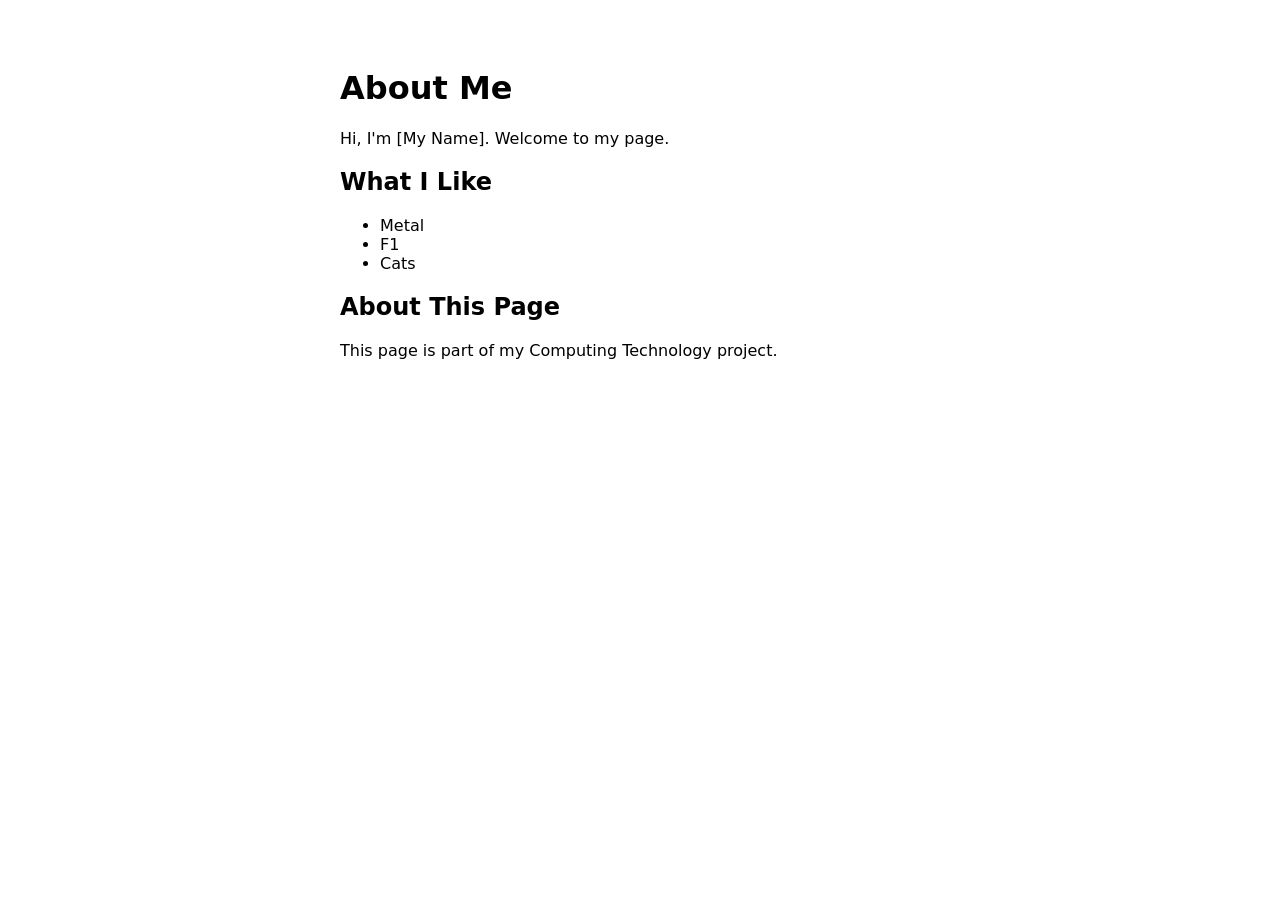
<file: lesson-2/starter/index.html>
<!DOCTYPE html>
<html lang="en">
<head>
  <meta charset="UTF-8">
  <title>About Me</title>
  <!--
    To follow the demo walkthrough, uncomment the line below
    once you've created your styles.css file in this folder.
  -->
  <link rel="stylesheet" href="starter.css">
</head>
<body>
  <h1>About Me</h1>
  <p>Hi, I'm [My Name]. Welcome to my page.</p>

  <h2>What I Like</h2>
  <ul>
    <li>Metal</li>
    <li>F1</li>
    <li>Cats</li>
  </ul>

  <h2>About This Page</h2>
  <p class="note">This page is part of my Computing Technology project.</p>
</body>
</html>
</file>
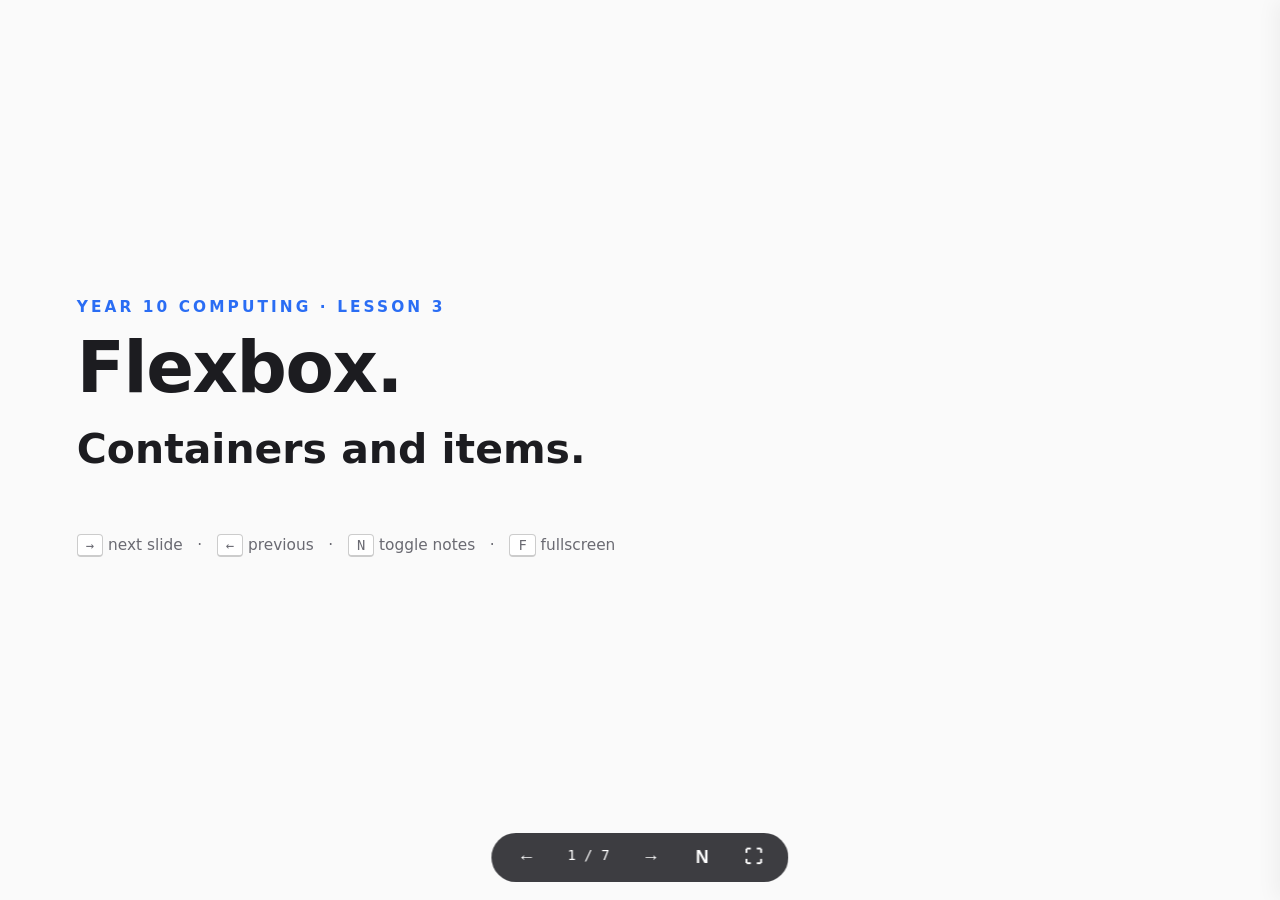
<file: lesson-3/slides/index.html>
<!DOCTYPE html>
<html lang="en">
<head>
<meta charset="UTF-8">
<title>Flexbox Structure — Lesson 3 Slides</title>
<style>
  * { box-sizing: border-box; margin: 0; padding: 0; }

  :root {
    --bg: #fafafa;
    --ink: #1c1c20;
    --muted: #6a6a72;
    --accent: #2a6df4;
    --container-color: #f4a72a;
    --item-color: #2aa84a;
    --code-bg: #1c1c20;
    --code-ink: #e8e8e8;
  }

  html, body {
    height: 100%;
    background: var(--bg);
    color: var(--ink);
    font-family: system-ui, -apple-system, "Segoe UI", sans-serif;
    overflow: hidden;
  }

  /* The stage holds all slides; only one is visible at a time. */
  .stage {
    position: relative;
    width: 100vw;
    height: 100vh;
    transition: width 0.25s ease;
  }
  body.notes-open .stage { width: 65vw; }

  .slide {
    position: absolute;
    inset: 0;
    padding: 5vh 6vw 10vh 6vw;
    display: none;
    flex-direction: column;
    overflow: auto;
  }
  .slide.active { display: flex; }

  /* Type scale — tuned for back-of-room legibility on a projector */
  h1 { font-size: 5.5vw; font-weight: 800; letter-spacing: -0.02em; line-height: 1.05; margin-bottom: 0.3em; }
  h2 { font-size: 3.2vw; font-weight: 700; margin-bottom: 0.4em; line-height: 1.1; }
  h3 { font-size: 1.8vw; font-weight: 700; margin-bottom: 0.5em; }
  p, li { font-size: 1.6vw; line-height: 1.45; }
  .lede { font-size: 2vw; color: var(--muted); margin-bottom: 1.5em; }

  body.notes-open h1 { font-size: 4.5vw; }
  body.notes-open h2 { font-size: 2.6vw; }
  body.notes-open p, body.notes-open li { font-size: 1.3vw; }

  /* ============================================================
     TITLE SLIDE
     ============================================================ */
  .title-slide { justify-content: center; align-items: flex-start; }
  .title-slide .eyebrow {
    font-size: 1.2vw;
    text-transform: uppercase;
    letter-spacing: 0.2em;
    color: var(--accent);
    font-weight: 700;
    margin-bottom: 1em;
  }
  .title-slide .hint {
    margin-top: 3em;
    color: var(--muted);
    font-size: 1.2vw;
  }
  kbd {
    background: white;
    border: 1px solid #ccc;
    border-bottom-width: 2px;
    border-radius: 4px;
    padding: 2px 8px;
    font-family: ui-monospace, Menlo, Consolas, monospace;
    font-size: 0.9em;
  }

  /* ============================================================
     CONTAINER/ITEMS VISUAL (slide 3)
     ============================================================ */
  .visual {
    display: flex;
    flex-direction: column;
    align-items: center;
    margin: 1em 0 2em 0;
    gap: 1.5em;
  }

  .demo-wrap {
    display: inline-flex;
    flex-direction: column;
    align-items: stretch;
    gap: 8px;
  }
  .demo-label {
    font-family: ui-monospace, Menlo, Consolas, monospace;
    font-weight: 700;
    font-size: 1.1vw;
    white-space: nowrap;
  }
  .demo-label.c { color: var(--container-color); }
  .demo-label.i { color: var(--item-color); }
  .demo-container {
    display: flex;
    gap: 20px;
    padding: 30px;
    border: 3px solid var(--container-color);
    border-radius: 10px;
    background: rgba(244, 167, 42, 0.06);
    min-height: 140px;
    align-items: center;
    justify-content: center;
  }
  .demo-item {
    background: var(--item-color);
    color: white;
    padding: 18px 28px;
    border-radius: 6px;
    font-weight: 700;
    font-size: 1.3vw;
  }

  /* ============================================================
     TREE DIAGRAM
     ============================================================ */
  .tree {
    font-family: ui-monospace, Menlo, Consolas, monospace;
    font-size: 1.5vw;
    line-height: 1.7;
    background: white;
    border: 1px solid #ddd;
    border-radius: 8px;
    padding: 1.5em 2em;
    white-space: pre;
    display: inline-block;
  }
  body.notes-open .tree { font-size: 1.1vw; }

  .tree .container-tag { color: var(--container-color); font-weight: 700; }
  .tree .item-tag { color: var(--item-color); }
  .tree .both-tag { color: #d8385e; font-weight: 700; }
  .tree .note { color: var(--muted); font-style: italic; }
  .tree .match {
    background: rgba(244, 167, 42, 0.25);
    padding: 0 6px;
    border-radius: 3px;
    border-left: 3px solid var(--container-color);
    display: inline-block;
    margin-left: -3px;
  }
  .tree .match.alt {
    background: rgba(216, 56, 94, 0.18);
    border-left-color: #d8385e;
  }

  .tree-row {
    display: flex;
    gap: 2em;
    justify-content: center;
    flex-wrap: wrap;
    margin-top: 1em;
  }
  .tree-row .tree { font-size: 1.1vw; }
  body.notes-open .tree-row .tree { font-size: 0.85vw; }

  .tree-label {
    text-align: center;
    font-size: 1.2vw;
    font-weight: 700;
    margin-bottom: 0.5em;
    color: var(--muted);
    text-transform: uppercase;
    letter-spacing: 0.05em;
  }

  /* ============================================================
     CODE BLOCKS
     ============================================================ */
  .code {
    background: var(--code-bg);
    color: var(--code-ink);
    padding: 1.2em 1.5em;
    border-radius: 8px;
    font-family: ui-monospace, Menlo, Consolas, monospace;
    font-size: 1.3vw;
    line-height: 1.6;
    white-space: pre;
    overflow-x: auto;
  }
  body.notes-open .code { font-size: 1vw; }
  .code .sel  { color: #f4a72a; }
  .code .prop { color: #6db4e8; }
  .code .val  { color: #ffd96b; }
  .code .tag  { color: #f08080; }
  .code .attr { color: #6db4e8; }
  .code .attr-val { color: #c8c8c8; }
  .code .class-link { color: #f4a72a; font-weight: 700; }  /* matches selector colour */
  .code .punct { color: #888; }
  .code .comment { color: #6a8a6a; font-style: italic; }
  .code .highlight { background: rgba(244, 167, 42, 0.2); display: inline-block; padding: 0 4px; border-radius: 3px; }

  /* HTML + CSS side-by-side */
  .code-pair {
    display: flex;
    gap: 1.5em;
    margin-top: 1em;
  }
  .code-panel { flex: 1; display: flex; flex-direction: column; gap: 0.4em; min-width: 0; }
  .code-panel .panel-label {
    font-family: ui-monospace, Menlo, Consolas, monospace;
    font-size: 1vw;
    font-weight: 700;
    color: var(--muted);
    text-transform: uppercase;
    letter-spacing: 0.1em;
  }
  .code-panel .code { font-size: 1.1vw; }
  body.notes-open .code-panel .code { font-size: 0.85vw; }
  .code-link-caption {
    margin-top: 1.2em;
    text-align: center;
    font-size: 1.2vw;
    color: var(--muted);
  }
  .code-link-caption .class-link {
    color: var(--container-color);
    font-weight: 700;
    font-family: ui-monospace, Menlo, Consolas, monospace;
  }
  body.notes-open .code-link-caption { font-size: 1vw; }

  /* ============================================================
     COMPARE LAYOUT (wrong vs right)
     ============================================================ */
  .compare {
    display: flex;
    gap: 2em;
    flex: 1;
    align-items: stretch;
  }
  .compare-col {
    flex: 1;
    display: flex;
    flex-direction: column;
    gap: 0.8em;
  }
  .compare-label {
    font-size: 1.5vw;
    font-weight: 800;
    text-transform: uppercase;
    letter-spacing: 0.05em;
    padding: 0.4em 0.8em;
    border-radius: 6px;
    align-self: flex-start;
  }
  .compare-label.wrong { background: #ffe5e5; color: #c00; }
  .compare-label.right { background: #e5f4e5; color: #060; }
  .compare-col .code { font-size: 1.1vw; }
  body.notes-open .compare-col .code { font-size: 0.85vw; }
  .compare-note {
    font-size: 1.2vw;
    color: var(--muted);
    font-style: italic;
  }
  body.notes-open .compare-note { font-size: 0.95vw; }

  /* ============================================================
     SYLLABUS SLIDE
     ============================================================ */
  .syllabus ul {
    list-style: none;
    margin-top: 1em;
  }
  .syllabus li {
    padding: 0.8em 0 0.8em 2.5em;
    position: relative;
    border-bottom: 1px solid #e8e8e8;
  }
  .syllabus li::before {
    content: "▸";
    position: absolute;
    left: 0.5em;
    top: 0.8em;
    color: var(--accent);
  }
  .syllabus .outcomes {
    margin-top: 1.5em;
    padding: 1em 1.4em;
    background: #f0f4ff;
    border-left: 4px solid var(--accent);
    border-radius: 4px;
  }
  .syllabus .outcomes .code-tag {
    display: inline-block;
    background: var(--accent);
    color: white;
    padding: 2px 10px;
    border-radius: 4px;
    font-family: ui-monospace, Menlo, Consolas, monospace;
    font-size: 1.1vw;
    margin-right: 0.5em;
    font-weight: 700;
  }
  body.notes-open .syllabus .outcomes .code-tag { font-size: 0.95vw; }

  /* ============================================================
     LEGEND (used on tree slides)
     ============================================================ */
  .legend {
    display: flex;
    gap: 1.8em;
    margin-bottom: 1em;
    font-family: ui-monospace, Menlo, Consolas, monospace;
    font-size: 1.1vw;
    flex-wrap: wrap;
  }
  body.notes-open .legend { font-size: 0.95vw; }
  .legend-item { display: flex; align-items: center; gap: 0.5em; }
  .legend-swatch {
    width: 1em; height: 1em; border-radius: 3px;
  }

  /* ============================================================
     NAV CONTROLS
     ============================================================ */
  .controls {
    position: fixed;
    bottom: 18px;
    left: 50%;
    transform: translateX(-50%);
    display: flex;
    gap: 8px;
    background: rgba(28, 28, 32, 0.85);
    padding: 8px 12px;
    border-radius: 30px;
    backdrop-filter: blur(8px);
    z-index: 100;
  }
  body.notes-open .controls { left: 32.5vw; }
  .controls button {
    background: transparent;
    border: none;
    color: white;
    font-size: 18px;
    padding: 6px 14px;
    border-radius: 20px;
    cursor: pointer;
    font-weight: 600;
  }
  .controls button:hover { background: rgba(255, 255, 255, 0.15); }
  .counter {
    color: white;
    padding: 6px 10px;
    font-family: ui-monospace, Menlo, Consolas, monospace;
    font-size: 14px;
  }

  /* ============================================================
     NOTES PANEL
     ============================================================ */
  .notes-panel {
    position: fixed;
    top: 0;
    right: 0;
    width: 35vw;
    height: 100vh;
    background: white;
    border-left: 1px solid #ddd;
    padding: 4vh 2vw;
    overflow-y: auto;
    transform: translateX(100%);
    transition: transform 0.25s ease;
    z-index: 50;
    box-shadow: -4px 0 20px rgba(0,0,0,0.05);
  }
  body.notes-open .notes-panel { transform: translateX(0); }
  .notes-panel h4 {
    font-size: 0.9rem;
    text-transform: uppercase;
    letter-spacing: 0.1em;
    color: var(--accent);
    margin-bottom: 0.6em;
  }
  .notes-panel h3 {
    font-size: 1.3rem;
    margin-bottom: 0.8em;
    color: var(--ink);
  }
  .notes-panel .note-body {
    font-size: 1rem;
    line-height: 1.55;
    color: #2a2a2a;
  }
  .notes-panel .note-body p { font-size: 1rem; margin-bottom: 0.8em; }
  .notes-panel .note-body ul { margin: 0.5em 0 0.8em 1.2em; }
  .notes-panel .note-body li { font-size: 1rem; margin-bottom: 0.3em; }
  .notes-panel .note-body strong { color: var(--ink); }

  .notes-content { display: none; }

  /* Hide notes within slides themselves */
  .slide aside.notes { display: none; }
</style>
</head>
<body>

<div class="stage">

  <!-- ========== SLIDE 1: TITLE ========== -->
  <section class="slide title-slide active" data-slide="1">
    <div class="eyebrow">Year 10 Computing · Lesson 3</div>
    <h1>Flexbox.</h1>
    <h2>Containers and items.</h2>
    <p class="hint">
      <kbd>→</kbd> next slide &nbsp; · &nbsp;
      <kbd>←</kbd> previous &nbsp; · &nbsp;
      <kbd>N</kbd> toggle notes &nbsp; · &nbsp;
      <kbd>F</kbd> fullscreen
    </p>
    <aside class="notes">
      <strong>Set-up.</strong> Don't open this slide until everyone's seated. Last lesson didn't go to plan — most students got stuck on the same structural issue. This deck is the recap that fixes it.
      <ul>
        <li>Hold this slide for about 30 seconds while you frame the lesson.</li>
        <li>Suggested framing: "Last lesson the biggest thing that tripped you up wasn't a property — it was knowing WHICH element to put `display: flex` on. That's the whole game with flexbox. Today we're going to nail that pattern."</li>
        <li>Don't apologise for the previous lesson — frame it as "now we go back and lock this in."</li>
      </ul>
    </aside>
  </section>

  <!-- ========== SLIDE 2: SYLLABUS DOT POINTS ========== -->
  <section class="slide syllabus" data-slide="2">
    <h2>Syllabus dot points covered</h2>
    <p class="lede">Software development — Developing apps and web software</p>
    <ul>
      <li>Develop the user interface (UI) and user experience (UX) of an app, including using event-driven programming to respond to user input</li>
      <li>Produce and implement an app using the preferred design in a general-purpose or object-oriented programming language</li>
      <li>Plan and manage a project using an iterative approach</li>
    </ul>
    <div class="outcomes">
      <p>
        <span class="code-tag">CT5-OPL-01</span>
        <span class="code-tag">CT5-DES-01</span>
        <span class="code-tag">CT5-DPM-01</span>
      </p>
    </div>
    <aside class="notes">
      <strong>Skip lightly.</strong> This slide is for the record (and any observer). 30 seconds at most.
      <ul>
        <li>OPL-01: designs, produces and evaluates algorithms and implements them in a general-purpose programming language</li>
        <li>DES-01: designs and creates user interfaces and the user experience</li>
        <li>DPM-01: applies iterative processes to define problems and plan, design, develop and evaluate computing solutions</li>
      </ul>
    </aside>
  </section>

  <!-- ========== SLIDE 3: THE RULE ========== -->
  <section class="slide" data-slide="3">
    <h2>The rule.</h2>
    <p class="lede">A flex layout has two parts: <strong>one container</strong> and the <strong>items inside it</strong>.</p>

    <div class="visual">
      <div class="demo-wrap">
        <span class="demo-label c">container  ← display: flex goes HERE</span>
        <div class="demo-container">
          <div class="demo-item">1</div>
          <div class="demo-item">2</div>
          <div class="demo-item">3</div>
        </div>
        <span class="demo-label i">↑ items</span>
      </div>
    </div>

    <div class="code-pair">
      <div class="code-panel">
        <div class="panel-label">HTML</div>
<div class="code">
<span class="punct">&lt;</span><span class="tag">div</span> <span class="attr">class</span><span class="punct">=</span><span class="attr-val">"</span><span class="class-link">container</span><span class="attr-val">"</span><span class="punct">&gt;</span>
  <span class="punct">&lt;</span><span class="tag">div</span> <span class="attr">class</span><span class="punct">=</span><span class="attr-val">"item"</span><span class="punct">&gt;</span>1<span class="punct">&lt;/</span><span class="tag">div</span><span class="punct">&gt;</span>
  <span class="punct">&lt;</span><span class="tag">div</span> <span class="attr">class</span><span class="punct">=</span><span class="attr-val">"item"</span><span class="punct">&gt;</span>2<span class="punct">&lt;/</span><span class="tag">div</span><span class="punct">&gt;</span>
  <span class="punct">&lt;</span><span class="tag">div</span> <span class="attr">class</span><span class="punct">=</span><span class="attr-val">"item"</span><span class="punct">&gt;</span>3<span class="punct">&lt;/</span><span class="tag">div</span><span class="punct">&gt;</span>
<span class="punct">&lt;/</span><span class="tag">div</span><span class="punct">&gt;</span></div>
      </div>

      <div class="code-panel">
        <div class="panel-label">CSS</div>
<div class="code">
<span class="sel">.container</span> <span class="punct">{</span>
  <span class="highlight"><span class="prop">display</span><span class="punct">:</span> <span class="val">flex</span><span class="punct">;</span></span>
  <span class="highlight"><span class="prop">justify-content</span><span class="punct">:</span> <span class="val">space-between</span><span class="punct">;</span></span>
  <span class="highlight"><span class="prop">align-items</span><span class="punct">:</span> <span class="val">center</span><span class="punct">;</span></span>
  <span class="highlight"><span class="prop">gap</span><span class="punct">:</span> <span class="val">16px</span><span class="punct">;</span></span>
<span class="punct">}</span></div>
      </div>
    </div>

    <p class="code-link-caption">
      The <span class="class-link">class="container"</span> in the HTML is what the <span class="class-link">.container</span> rule in the CSS targets. <strong>The class name is the bridge.</strong>
    </p>

    <aside class="notes">
      <strong>This is the whole lesson in one slide.</strong>
      <ul>
        <li>Walk to the screen. Point at the orange box. Say: "This is the container. It's the parent element in the HTML — look at the <code>&lt;div class='container'&gt;</code> on the left."</li>
        <li>Point at the green boxes. "These are the items. They're the children inside the container — the three <code>&lt;div class='item'&gt;</code> tags."</li>
        <li>Point at the CSS. "The four properties are on the <code>.container</code> rule. They go on the container's CSS, not on the items. Notice there's no CSS for <code>.item</code> at all — the items don't need it. Their layout is decided by the container they live in."</li>
        <li><strong>The class-name bridge:</strong> trace your finger from <code>class="container"</code> in HTML to <code>.container</code> in CSS. "These have to match. If you rename one and forget the other, the styling breaks." This is worth labouring — class-name typos will be a frequent bug.</li>
        <li><strong>Comprehension check:</strong> "If I want to add a fourth item, what do I change?" (Answer: add another <code>&lt;div class='item'&gt;</code> in the HTML. Don't touch the CSS.) "And if I want them vertical instead of horizontal?" (Answer: add <code>flex-direction: column</code> to the <code>.container</code> rule.)</li>
        <li>Don't move on until this lands. Pause. Look around. Anyone confused — fix it now.</li>
      </ul>
    </aside>
  </section>

  <!-- ========== SLIDE 4: ITEMS CAN ALSO BE CONTAINERS ========== -->
  <section class="slide" data-slide="4">
    <h2>An item can also be a container.</h2>
    <p class="lede">This is the bit that tripped us up. <strong>The links wrapper is an item of the nav, AND it's a container holding its own items.</strong></p>

    <div class="legend">
      <div class="legend-item"><span class="legend-swatch" style="background: var(--container-color)"></span> container</div>
      <div class="legend-item"><span class="legend-swatch" style="background: var(--item-color)"></span> item</div>
      <div class="legend-item"><span class="legend-swatch" style="background: #d8385e"></span> item AND container</div>
    </div>

<div class="tree" style="align-self: flex-start;">
<span class="container-tag">nav.main-nav</span>                 <span class="note">← container</span>
  <span class="item-tag">├── a.brand</span>              <span class="note">← item</span>
  <span class="both-tag">└── div.nav-links</span>         <span class="note">← item AND container</span>
        <span class="item-tag">├── a (Home)</span>        <span class="note">← items inside</span>
        <span class="item-tag">├── a (About)</span>       <span class="note">  the nav-links</span>
        <span class="item-tag">├── a (Gallery)</span>     <span class="note">  container</span>
        <span class="item-tag">├── a (Blog)</span>
        <span class="item-tag">└── a (Contact)</span>
</div>

    <aside class="notes">
      <strong>The big reveal of the lesson.</strong>
      <ul>
        <li>Slow down on this slide. This is the concept that didn't land last time.</li>
        <li>Trace through the tree out loud: "The nav is a container. Inside it are TWO items — the brand on the left, and the links wrapper on the right. We need that wrapper so flexbox can push it to the end of the row."</li>
        <li>Then: "But the links wrapper ITSELF is a flex container. Inside it are five link items. So we end up with two layers of flexbox: outer nav (`space-between` puts brand left, wrapper right), inner wrapper (arranges the five links in a row with gaps)."</li>
        <li><strong>Most common student mistake from last lesson:</strong> they put all 5 links and the brand directly inside `&lt;nav&gt;`, no wrapper. The nav becomes a container with 6 items, all spread evenly across the row. The brand floats in the middle, not on the left. That's the bug.</li>
        <li><strong>Comprehension check:</strong> "Why do we need the `&lt;div class='nav-links'&gt;` wrapper at all? Why not just put the links straight inside the nav?" (Looking for: because we want flexbox to treat the 5 links as ONE group, so the nav has just 2 items — brand and group — and `space-between` works.)</li>
      </ul>
    </aside>
  </section>

  <!-- ========== SLIDE 5: SAME PATTERN, THREE SECTIONS ========== -->
  <section class="slide" data-slide="5">
    <h2>Same pattern. Three sections.</h2>
    <p class="lede">Build it once, you can build it everywhere. Today's job: do this same pattern for the cards and the footer.</p>

    <div class="tree-row">
      <div>
        <div class="tree-label">NAV (done)</div>
<div class="tree">
<span class="container-tag">nav.main-nav</span>
  <span class="item-tag">├── a.brand</span>
  <span class="both-tag">└── div.nav-links</span>
        <span class="item-tag">├── a</span>
        <span class="item-tag">├── a</span>
        <span class="item-tag">└── ...</span>
</div>
      </div>

      <div>
        <div class="tree-label">CARDS (today)</div>
<div class="tree">
<span class="container-tag">section.cards</span>
  <span class="item-tag">├── article.card</span>
  <span class="item-tag">├── article.card</span>
  <span class="item-tag">└── article.card</span>




</div>
      </div>

      <div>
        <div class="tree-label">FOOTER (today)</div>
<div class="tree">
<span class="container-tag">footer.site-footer</span>
  <span class="item-tag">├── p (copyright)</span>
  <span class="both-tag">└── div.footer-links</span>
        <span class="item-tag">├── a</span>
        <span class="item-tag">└── a</span>

</div>
      </div>
    </div>

    <p style="margin-top: 1.5em; font-size: 1.3vw; color: var(--muted); font-style: italic;">
      Notice: the nav and footer have the same shape. One element on the left, a wrapper holding items on the right.
    </p>

    <aside class="notes">
      <strong>The "ah-ha" slide.</strong>
      <ul>
        <li>Let them look at all three trees for a moment before you talk.</li>
        <li>Then point out: nav and footer have <em>identical</em> shape. The cards section is simpler — just a container with three items, no nested wrapper needed.</li>
        <li>Say: "You've already built the hardest one — the nav. The cards section is actually simpler. The footer is the nav pattern again."</li>
        <li><strong>Comprehension check:</strong> "Looking at the cards tree — where does `display: flex` go?" (On `.cards`.) "And what do I need on each `.card` to make them share space equally?" (`flex: 1`.)</li>
        <li>This is where motivation lives. The work ahead is repetition of something they've already done. Tell them that.</li>
      </ul>
    </aside>
  </section>

  <!-- ========== SLIDE 6: CSS SELECTOR REMINDER ========== -->
  <section class="slide" data-slide="6">
    <h2>A quick CSS reminder.</h2>
    <p class="lede">Before the next slide, you need to know what "<code>.main-nav a</code>" means versus "<code>.main-nav</code>". <strong>The space matters.</strong></p>

    <div class="tree-row" style="margin-top: 1.5em;">
      <div>
        <div class="tree-label" style="color: var(--container-color); text-transform: none; font-family: ui-monospace, Menlo, Consolas, monospace; font-size: 1.6vw;">.main-nav</div>
<div class="tree">
<span class="match"><span class="container-tag">nav.main-nav</span></span>     <span class="note">← THIS ONE</span>
  <span class="item-tag">├── a.brand</span>
  <span class="both-tag">└── div.nav-links</span>
        <span class="item-tag">├── a</span>
        <span class="item-tag">├── a</span>
        <span class="item-tag">└── ...</span>
</div>
        <p style="text-align: center; font-size: 1.2vw; color: var(--muted); margin-top: 0.8em; max-width: 22em;">
          Targets the <strong>nav element itself.</strong> One thing.
        </p>
      </div>

      <div>
        <div class="tree-label" style="color: #d8385e; text-transform: none; font-family: ui-monospace, Menlo, Consolas, monospace; font-size: 1.6vw;">.main-nav a</div>
<div class="tree">
<span class="container-tag">nav.main-nav</span>
  <span class="match alt"><span class="item-tag">├── a.brand</span></span>        <span class="note">← all of</span>
  <span class="both-tag">└── div.nav-links</span>      <span class="note">  these.</span>
        <span class="match alt"><span class="item-tag">├── a</span></span>
        <span class="match alt"><span class="item-tag">├── a</span></span>
        <span class="match alt"><span class="item-tag">└── ...</span></span>
</div>
        <p style="text-align: center; font-size: 1.2vw; color: var(--muted); margin-top: 0.8em; max-width: 22em;">
          The space means <strong>"inside"</strong>. Targets every <code>&lt;a&gt;</code> that lives inside <code>.main-nav</code>. Six things.
        </p>
      </div>
    </div>

    <p style="margin-top: 1.5em; text-align: center; font-size: 1.4vw; font-weight: 700;">
      Different selectors target different elements. Pick the wrong one and your CSS lands on the wrong thing.
    </p>

    <aside class="notes">
      <strong>The bridge slide to the next comparison.</strong>
      <ul>
        <li>You can do this in 60 seconds if the class already gets descendant selectors — but most of yours won't, so slow down.</li>
        <li>Trace through the left tree: "<code>.main-nav</code> on its own — no space, nothing after it. CSS reads this as 'find the element with class main-nav.' That's the &lt;nav&gt; itself. Just one thing."</li>
        <li>Now the right tree: "Same start, but a space and then an <code>a</code>. The space is the magic. It means 'find every &lt;a&gt; tag that's INSIDE an element with class main-nav.' That's all six anchors — brand plus five links."</li>
        <li><strong>Comprehension check:</strong> "If I wrote <code>.main-nav div</code>, what would that target?" (Looking for: the <code>div.nav-links</code> wrapper. It's the only div inside.)</li>
        <li>Set up the next slide: "On the next slide you'll see both these selectors used to apply <code>display: flex</code>. One works, one doesn't. Now you have the vocabulary to tell why."</li>
      </ul>
    </aside>
  </section>

  <!-- ========== SLIDE 7: WRONG VS RIGHT ========== -->
  <section class="slide" data-slide="7">
    <h2>Where the four properties go.</h2>
    <p class="lede">Same HTML, two different stylesheets. One works, one doesn't. Spot the difference.</p>

    <div class="compare">
      <div class="compare-col">
        <span class="compare-label wrong">✗ Wrong</span>
<div class="code">
<span class="sel">.main-nav a</span> <span class="punct">{</span>
  <span class="prop">display</span><span class="punct">:</span> <span class="val">flex</span><span class="punct">;</span>
  <span class="prop">justify-content</span><span class="punct">:</span> <span class="val">space-between</span><span class="punct">;</span>
<span class="punct">}</span></div>
        <p class="compare-note">Flexbox is on each link. But links have nothing inside them to lay out. Nothing changes. The nav stays vertical.</p>
      </div>

      <div class="compare-col">
        <span class="compare-label right">✓ Right</span>
<div class="code">
<span class="sel">.main-nav</span> <span class="punct">{</span>
  <span class="prop">display</span><span class="punct">:</span> <span class="val">flex</span><span class="punct">;</span>
  <span class="prop">justify-content</span><span class="punct">:</span> <span class="val">space-between</span><span class="punct">;</span>
<span class="punct">}</span></div>
        <p class="compare-note">Flexbox is on the nav, which contains the items. The nav arranges its children. Layout works.</p>
      </div>
    </div>

    <p style="margin-top: 2em; font-size: 1.6vw; font-weight: 700; text-align: center;">
      The flex container is the <em>parent</em>. Always.
    </p>

    <aside class="notes">
      <strong>Lock-in slide.</strong>
      <ul>
        <li>This is the one to leave on the screen during independent work. Students who get stuck can glance up and check.</li>
        <li>If anyone wrote the wrong version last lesson, they'll recognise it. That's the point.</li>
        <li>Say: "When you write `display: flex`, the very next thing you should ask yourself is: what is this element the parent of? Those children are what's going to be laid out. If the answer is 'nothing,' you've put it on the wrong element."</li>
        <li><strong>Transition to independent work:</strong> "Open your starter — the new version with the structure trees in the comments. Build the cards section first. The pattern is on slide 5."</li>
      </ul>
    </aside>
  </section>

</div>

<!-- ============================================================
     NAV CONTROLS
     ============================================================ -->
<div class="controls">
  <button id="prev" aria-label="Previous slide">←</button>
  <span class="counter" id="counter">1 / 6</span>
  <button id="next" aria-label="Next slide">→</button>
  <button id="notes-btn" aria-label="Toggle notes">N</button>
  <button id="fs-btn" aria-label="Fullscreen">⛶</button>
</div>

<!-- ============================================================
     NOTES PANEL
     ============================================================ -->
<aside class="notes-panel" id="notes-panel">
  <h4>Speaker notes</h4>
  <h3 id="notes-title">Slide 1</h3>
  <div class="note-body" id="notes-body"></div>
</aside>

<script>
  const slides = document.querySelectorAll('.slide');
  const total  = slides.length;
  const counter = document.getElementById('counter');
  const notesTitle = document.getElementById('notes-title');
  const notesBody  = document.getElementById('notes-body');
  let current = 1;

  function showSlide(n) {
    if (n < 1) n = 1;
    if (n > total) n = total;
    current = n;
    slides.forEach((s, i) => s.classList.toggle('active', i + 1 === current));
    counter.textContent = current + ' / ' + total;
    // Populate notes panel from the active slide's <aside class="notes">
    const active = slides[current - 1];
    const noteEl = active.querySelector('aside.notes');
    notesTitle.textContent = active.querySelector('h1, h2')?.textContent || 'Slide ' + current;
    notesBody.innerHTML = noteEl ? noteEl.innerHTML : '<em>(no notes)</em>';
  }

  function toggleNotes() {
    document.body.classList.toggle('notes-open');
  }

  function toggleFullscreen() {
    if (!document.fullscreenElement) document.documentElement.requestFullscreen();
    else document.exitFullscreen();
  }

  document.getElementById('prev').addEventListener('click', () => showSlide(current - 1));
  document.getElementById('next').addEventListener('click', () => showSlide(current + 1));
  document.getElementById('notes-btn').addEventListener('click', toggleNotes);
  document.getElementById('fs-btn').addEventListener('click', toggleFullscreen);

  document.addEventListener('keydown', (e) => {
    if (e.key === 'ArrowRight' || e.key === ' ' || e.key === 'PageDown') {
      e.preventDefault(); showSlide(current + 1);
    } else if (e.key === 'ArrowLeft' || e.key === 'PageUp') {
      e.preventDefault(); showSlide(current - 1);
    } else if (e.key === 'n' || e.key === 'N') {
      toggleNotes();
    } else if (e.key === 'f' || e.key === 'F') {
      toggleFullscreen();
    } else if (e.key === 'Home') {
      showSlide(1);
    } else if (e.key === 'End') {
      showSlide(total);
    }
  });

  // Initial paint
  showSlide(1);
</script>

</body>
</html>
</file>
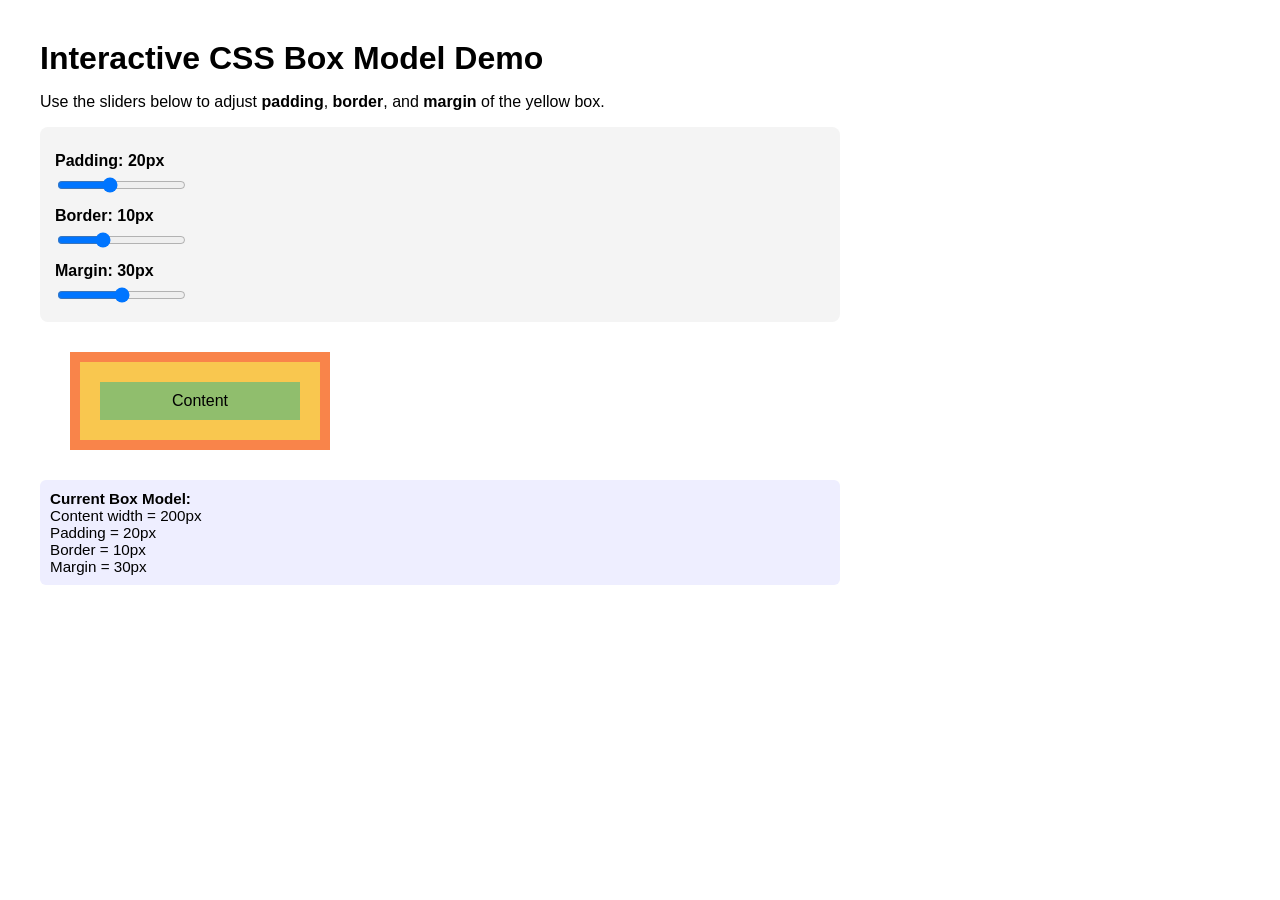
<file: lesson-2/box_model.html>
<!DOCTYPE html>
<html lang="en">
<head>
  <meta charset="UTF-8">
  <title>Interactive CSS Box Model Demo</title>
  <style>
    body {
      font-family: Arial, sans-serif;
      margin: 40px;
      max-width: 800px;
    }
    h1 {
      margin-bottom: 10px;
    }
    .controls {
      margin-bottom: 20px;
      padding: 15px;
      background: #f4f4f4;
      border-radius: 8px;
    }
    .controls label {
      display: block;
      margin: 10px 0 5px;
      font-weight: bold;
    }
    .demo-box {
      width: 200px;
      background: #f9c74f;
      padding: 20px;
      border: 10px solid #f9844a;
      margin: 30px;
      transition: all 0.3s ease;
    }
    .content {
      background: #90be6d;
      padding: 10px;
      text-align: center;
    }
    .info {
      margin-top: 20px;
      font-size: 0.95em;
      background: #eef;
      padding: 10px;
      border-radius: 6px;
    }
  </style>
</head>
<body>
  <h1>Interactive CSS Box Model Demo</h1>
  <p>Use the sliders below to adjust <strong>padding</strong>, <strong>border</strong>, and <strong>margin</strong> of the yellow box.</p>

  <div class="controls">
    <label for="padding">Padding: <span id="padding-value">20</span>px</label>
    <input type="range" id="padding" min="0" max="50" value="20">

    <label for="border">Border: <span id="border-value">10</span>px</label>
    <input type="range" id="border" min="0" max="30" value="10">

    <label for="margin">Margin: <span id="margin-value">30</span>px</label>
    <input type="range" id="margin" min="0" max="60" value="30">
  </div>

  <div class="demo-box" id="box">
    <div class="content">Content</div>
  </div>

  <div class="info" id="info">
    <strong>Current Box Model:</strong><br>
    Content width = 200px<br>
    Padding = 20px<br>
    Border = 10px<br>
    Margin = 30px
  </div>

  <script>
    const box = document.getElementById("box");
    const paddingInput = document.getElementById("padding");
    const borderInput = document.getElementById("border");
    const marginInput = document.getElementById("margin");

    const paddingVal = document.getElementById("padding-value");
    const borderVal = document.getElementById("border-value");
    const marginVal = document.getElementById("margin-value");
    const info = document.getElementById("info");

    function updateBoxModel() {
      const padding = paddingInput.value;
      const border = borderInput.value;
      const margin = marginInput.value;

      // apply styles
      box.style.padding = padding + "px";
      box.style.borderWidth = border + "px";
      box.style.margin = margin + "px";

      // update labels
      paddingVal.textContent = padding;
      borderVal.textContent = border;
      marginVal.textContent = margin;

      // update info panel
      info.innerHTML = `
        <strong>Current Box Model:</strong><br>
        Content width = 200px<br>
        Padding = ${padding}px<br>
        Border = ${border}px<br>
        Margin = ${margin}px
      `;
    }

    // add event listeners
    paddingInput.addEventListener("input", updateBoxModel);
    borderInput.addEventListener("input", updateBoxModel);
    marginInput.addEventListener("input", updateBoxModel);
  </script>
</body>
</html>
</file>
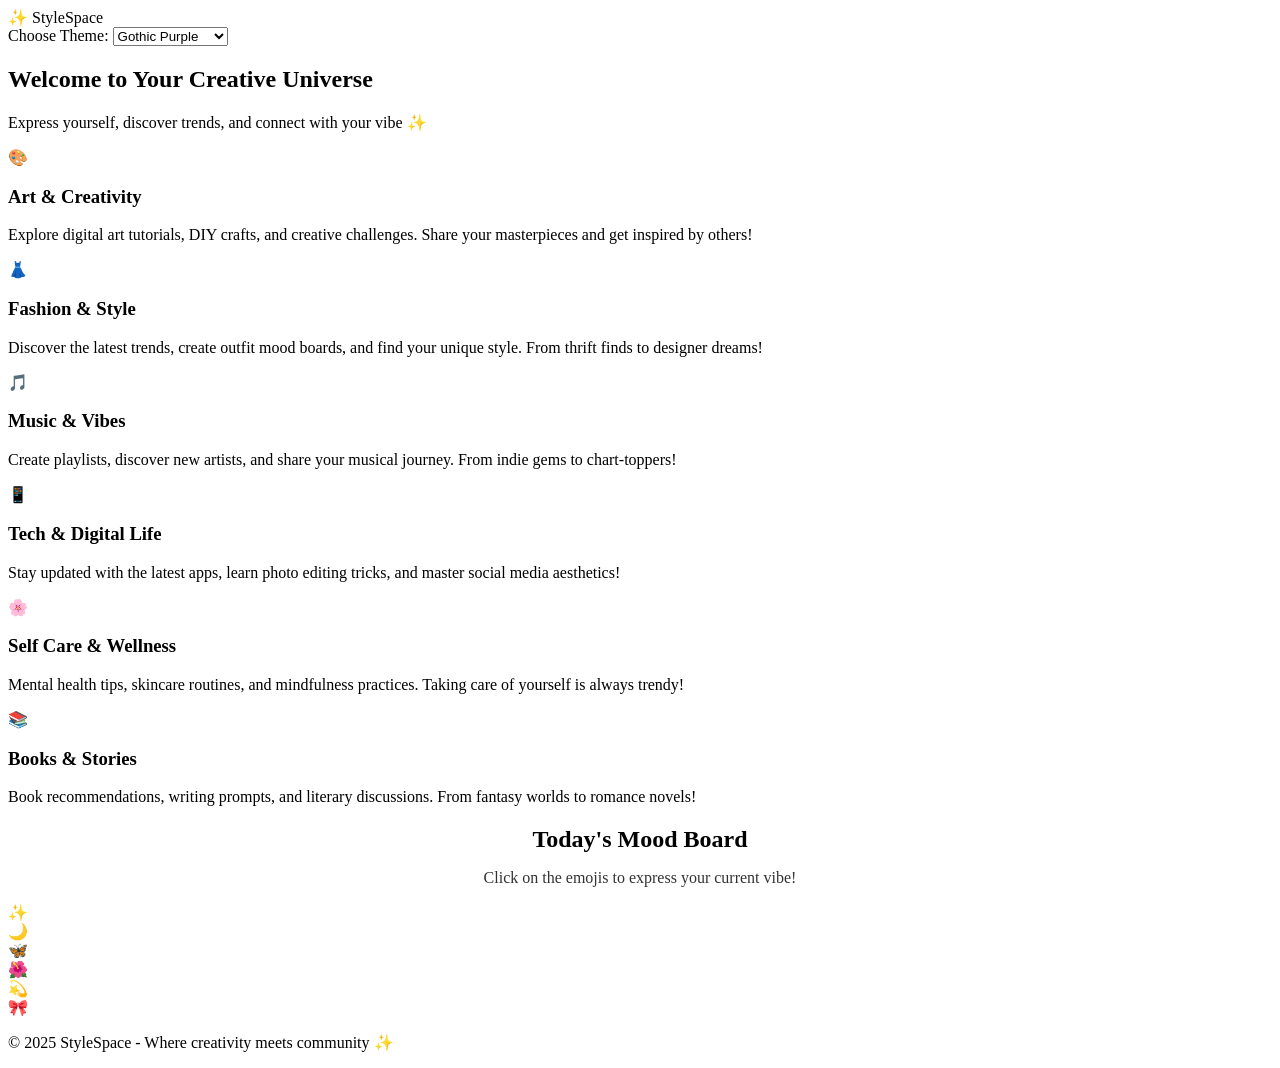
<file: lesson-2/demo/plain_website.html>
<!DOCTYPE html>
<html lang="en">
<head>
    <meta charset="UTF-8">
    <meta name="viewport" content="width=device-width, initial-scale=1.0">
    <title>StyleSpace - Your Creative Hub</title>
</head>
<body>
    <header class="header">
        <div class="container">
            <nav class="nav">
                <div class="logo">✨ StyleSpace</div>
                <div class="theme-selector">
                    <label for="theme-select">Choose Theme:</label>
                    <select id="theme-select" class="theme-dropdown">
                        <option value="">Gothic Purple</option>
                        <option value="theme-purple">Lavender Vibes</option>
                        <option value="theme-mint">Mint Fresh</option>
                    </select>
                </div>
            </nav>
        </div>
    </header>

    <main class="main">
        <div class="container">
            <section class="hero">
                <h1>Welcome to Your Creative Universe</h1>
                <p>Express yourself, discover trends, and connect with your vibe ✨</p>
            </section>

            <section class="cards-grid">
                <div class="card">
                    <div class="card-icon">🎨</div>
                    <h3>Art & Creativity</h3>
                    <p>Explore digital art tutorials, DIY crafts, and creative challenges. Share your masterpieces and get inspired by others!</p>
                </div>

                <div class="card">
                    <div class="card-icon">👗</div>
                    <h3>Fashion & Style</h3>
                    <p>Discover the latest trends, create outfit mood boards, and find your unique style. From thrift finds to designer dreams!</p>
                </div>

                <div class="card">
                    <div class="card-icon">🎵</div>
                    <h3>Music & Vibes</h3>
                    <p>Create playlists, discover new artists, and share your musical journey. From indie gems to chart-toppers!</p>
                </div>

                <div class="card">
                    <div class="card-icon">📱</div>
                    <h3>Tech & Digital Life</h3>
                    <p>Stay updated with the latest apps, learn photo editing tricks, and master social media aesthetics!</p>
                </div>

                <div class="card">
                    <div class="card-icon">🌸</div>
                    <h3>Self Care & Wellness</h3>
                    <p>Mental health tips, skincare routines, and mindfulness practices. Taking care of yourself is always trendy!</p>
                </div>

                <div class="card">
                    <div class="card-icon">📚</div>
                    <h3>Books & Stories</h3>
                    <p>Book recommendations, writing prompts, and literary discussions. From fantasy worlds to romance novels!</p>
                </div>
            </section>

            <section class="interactive-section">
                <h2 style="text-align: center; color: var(--primary-color); margin-bottom: 1rem;">Today's Mood Board</h2>
                <p style="text-align: center; margin-bottom: 1rem; opacity: 0.8;">Click on the emojis to express your current vibe!</p>
                <div class="mood-board">
                    <div class="mood-item" onclick="selectMood(this, '✨')">✨</div>
                    <div class="mood-item" onclick="selectMood(this, '🌙')">🌙</div>
                    <div class="mood-item" onclick="selectMood(this, '🦋')">🦋</div>
                    <div class="mood-item" onclick="selectMood(this, '🌺')">🌺</div>
                    <div class="mood-item" onclick="selectMood(this, '💫')">💫</div>
                    <div class="mood-item" onclick="selectMood(this, '🎀')">🎀</div>
                </div>
                <p id="mood-text" style="text-align: center; margin-top: 1rem; font-style: italic; color: var(--primary-color);"></p>
            </section>
        </div>
    </main>

    <footer class="footer">
        <div class="container">
            <p>&copy; 2025 StyleSpace - Where creativity meets community ✨</p>
        </div>
    </footer>

    <script>
        // Theme switching functionality
        const themeSelect = document.getElementById('theme-select');
        const body = document.body;

        themeSelect.addEventListener('change', function() {
            // Remove existing theme classes
            body.classList.remove('theme-purple', 'theme-mint');
            
            // Add new theme class if selected
            if (this.value) {
                body.classList.add(this.value);
            }
        });

        // Mood board functionality
        function selectMood(element, emoji) {
            const moodText = document.getElementById('mood-text');
            const moods = {
                '✨': "Feeling magical and inspired!",
                '🌙': "In a dreamy, peaceful mood",
                '🦋': "Ready for transformation and growth",
                '🌺': "Embracing natural beauty and positivity",
                '💫': "Shooting for the stars today!",
                '🎀': "Feeling cute and confident!"
            };
            
            // Reset all mood items
            document.querySelectorAll('.mood-item').forEach(item => {
                item.style.transform = 'scale(1)';
                item.style.opacity = '1';
            });
            
            // Highlight selected mood
            element.style.transform = 'scale(1.2)';
            element.style.opacity = '0.8';
            
            // Update mood text
            moodText.textContent = moods[emoji];
            
            // Add a little celebration animation
            element.style.animation = 'none';
            setTimeout(() => {
                element.style.animation = 'fadeInUp 0.6s ease';
            }, 10);
        }

        // Add some interactive hover effects
        document.querySelectorAll('.card').forEach(card => {
            card.addEventListener('mouseenter', function() {
                this.style.transform = 'translateY(-10px) scale(1.02)';
            });
            
            card.addEventListener('mouseleave', function() {
                this.style.transform = 'translateY(0) scale(1)';
            });
        });
    </script>
</body>
</html>
</file>
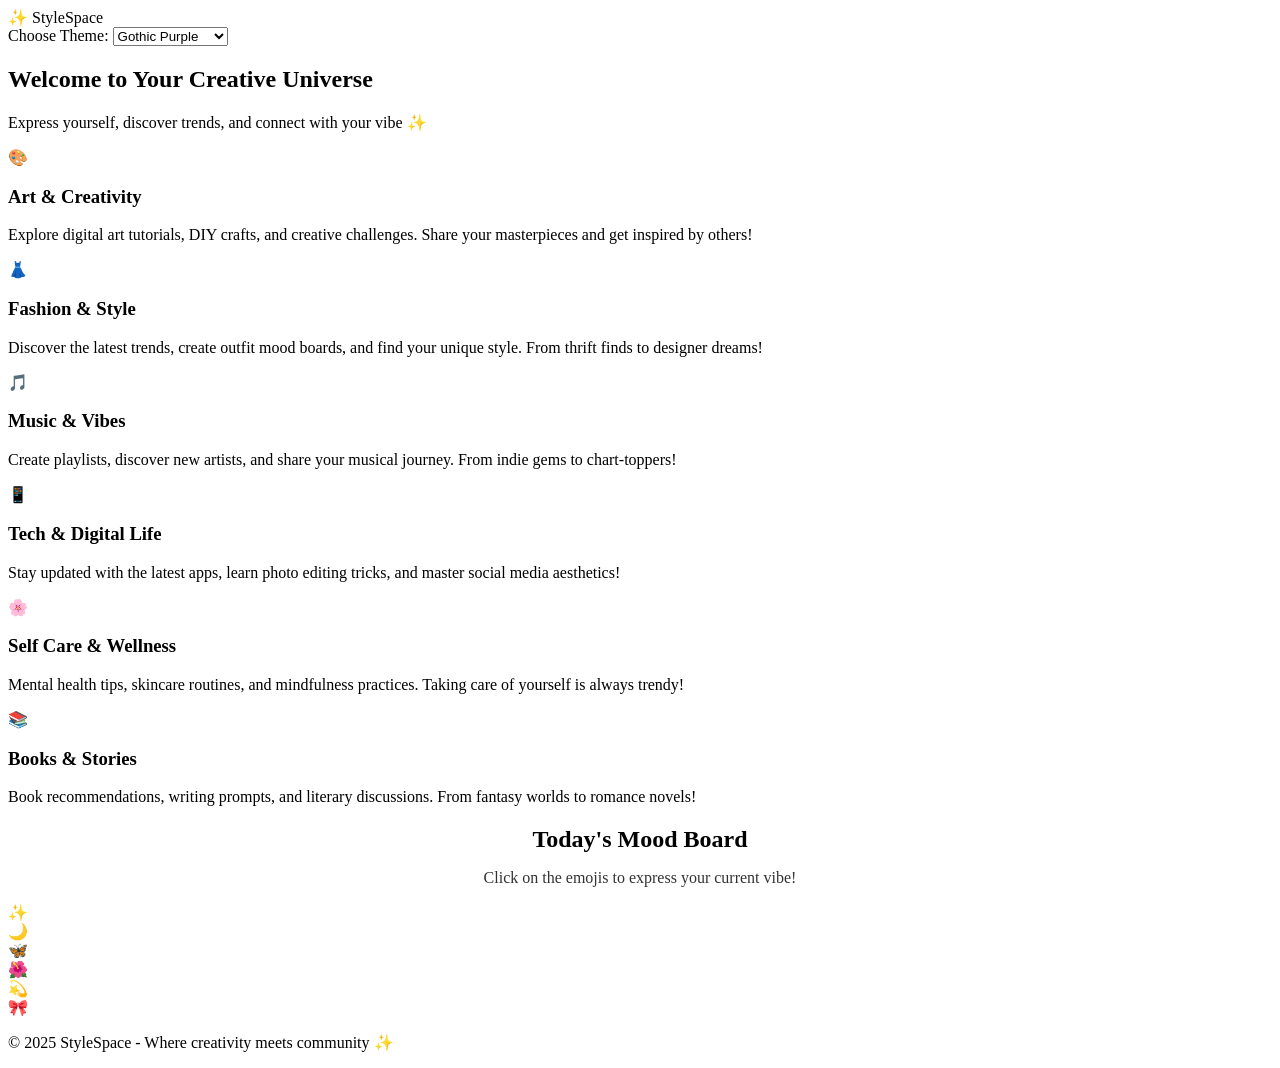
<file: lesson-2/demo/styled_website.html>
<!DOCTYPE html>
<html lang="en">
<head>
    <meta charset="UTF-8">
    <meta name="viewport" content="width=device-width, initial-scale=1.0">
    <title>StyleSpace - Your Creative Hub</title>
    <!-- <link rel="stylesheet" href="styles.css"> -->
</head>
<body>
    <header class="header">
        <div class="container">
            <nav class="nav">
                <div class="logo">✨ StyleSpace</div>
                <div class="theme-selector">
                    <label for="theme-select">Choose Theme:</label>
                    <select id="theme-select" class="theme-dropdown">
                        <option value="">Gothic Purple</option>
                        <option value="theme-purple">Lavender Vibes</option>
                        <option value="theme-mint">Mint Fresh</option>
                    </select>
                </div>
            </nav>
        </div>
    </header>

    <main class="main">
        <div class="container">
            <section class="hero">
                <h1>Welcome to Your Creative Universe</h1>
                <p>Express yourself, discover trends, and connect with your vibe ✨</p>
            </section>

            <section class="cards-grid">
                <div class="card">
                    <div class="card-icon">🎨</div>
                    <h3>Art & Creativity</h3>
                    <p>Explore digital art tutorials, DIY crafts, and creative challenges. Share your masterpieces and get inspired by others!</p>
                </div>

                <div class="card">
                    <div class="card-icon">👗</div>
                    <h3>Fashion & Style</h3>
                    <p>Discover the latest trends, create outfit mood boards, and find your unique style. From thrift finds to designer dreams!</p>
                </div>

                <div class="card">
                    <div class="card-icon">🎵</div>
                    <h3>Music & Vibes</h3>
                    <p>Create playlists, discover new artists, and share your musical journey. From indie gems to chart-toppers!</p>
                </div>

                <div class="card">
                    <div class="card-icon">📱</div>
                    <h3>Tech & Digital Life</h3>
                    <p>Stay updated with the latest apps, learn photo editing tricks, and master social media aesthetics!</p>
                </div>

                <div class="card">
                    <div class="card-icon">🌸</div>
                    <h3>Self Care & Wellness</h3>
                    <p>Mental health tips, skincare routines, and mindfulness practices. Taking care of yourself is always trendy!</p>
                </div>

                <div class="card">
                    <div class="card-icon">📚</div>
                    <h3>Books & Stories</h3>
                    <p>Book recommendations, writing prompts, and literary discussions. From fantasy worlds to romance novels!</p>
                </div>
            </section>

            <section class="interactive-section">
                <h2 style="text-align: center; color: var(--primary-color); margin-bottom: 1rem;">Today's Mood Board</h2>
                <p style="text-align: center; margin-bottom: 1rem; opacity: 0.8;">Click on the emojis to express your current vibe!</p>
                <div class="mood-board">
                    <div class="mood-item" onclick="selectMood(this, '✨')">✨</div>
                    <div class="mood-item" onclick="selectMood(this, '🌙')">🌙</div>
                    <div class="mood-item" onclick="selectMood(this, '🦋')">🦋</div>
                    <div class="mood-item" onclick="selectMood(this, '🌺')">🌺</div>
                    <div class="mood-item" onclick="selectMood(this, '💫')">💫</div>
                    <div class="mood-item" onclick="selectMood(this, '🎀')">🎀</div>
                </div>
                <p id="mood-text" style="text-align: center; margin-top: 1rem; font-style: italic; color: var(--primary-color);"></p>
            </section>
        </div>
    </main>

    <footer class="footer">
        <div class="container">
            <p>&copy; 2025 StyleSpace - Where creativity meets community ✨</p>
        </div>
    </footer>

    <script>
        // Theme switching functionality
        const themeSelect = document.getElementById('theme-select');
        const body = document.body;

        themeSelect.addEventListener('change', function() {
            // Remove existing theme classes
            body.classList.remove('theme-purple', 'theme-mint');
            
            // Add new theme class if selected
            if (this.value) {
                body.classList.add(this.value);
            }
        });

        // Mood board functionality
        function selectMood(element, emoji) {
            const moodText = document.getElementById('mood-text');
            const moods = {
                '✨': "Feeling magical and inspired!",
                '🌙': "In a dreamy, peaceful mood",
                '🦋': "Ready for transformation and growth",
                '🌺': "Embracing natural beauty and positivity",
                '💫': "Shooting for the stars today!",
                '🎀': "Feeling cute and confident!"
            };
            
            // Reset all mood items
            document.querySelectorAll('.mood-item').forEach(item => {
                item.style.transform = 'scale(1)';
                item.style.opacity = '1';
            });
            
            // Highlight selected mood
            element.style.transform = 'scale(1.2)';
            element.style.opacity = '0.8';
            
            // Update mood text
            moodText.textContent = moods[emoji];
            
            // Add a little celebration animation
            element.style.animation = 'none';
            setTimeout(() => {
                element.style.animation = 'fadeInUp 0.6s ease';
            }, 10);
        }

        // Add some interactive hover effects
        document.querySelectorAll('.card').forEach(card => {
            card.addEventListener('mouseenter', function() {
                this.style.transform = 'translateY(-10px) scale(1.02)';
            });
            
            card.addEventListener('mouseleave', function() {
                this.style.transform = 'translateY(0) scale(1)';
            });
        });
    </script>
</body>
</html>
</file>
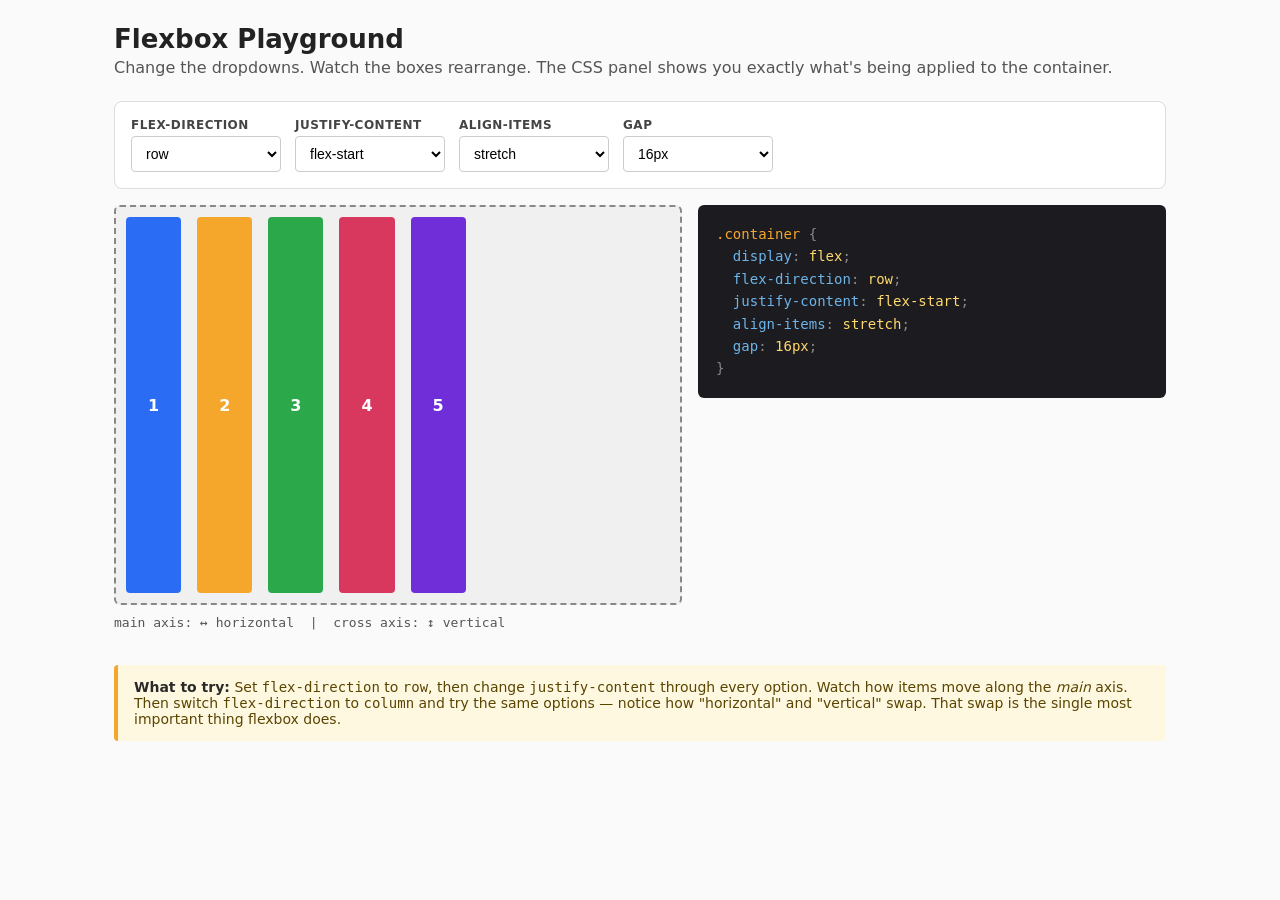
<file: lesson-3/demo/flexbox-playground.html>
<!DOCTYPE html>
<html lang="en">
<head>
<meta charset="UTF-8">
<title>Flexbox Playground — Lesson 3</title>
<style>
  * { box-sizing: border-box; }
  body {
    font-family: system-ui, -apple-system, "Segoe UI", sans-serif;
    margin: 0;
    padding: 24px;
    max-width: 1100px;
    margin-inline: auto;
    color: #222;
    background: #fafafa;
  }

  h1 { margin: 0 0 4px 0; font-size: 26px; }
  .lede { margin: 0 0 24px 0; color: #555; }

  /* The control row is itself a flexbox (meta!) */
  .controls {
    display: flex;
    flex-wrap: wrap;
    gap: 14px;
    padding: 16px;
    background: white;
    border: 1px solid #ddd;
    border-radius: 8px;
    margin-bottom: 16px;
  }
  .control { display: flex; flex-direction: column; gap: 4px; min-width: 150px; }
  .control label { font-size: 12px; font-weight: 700; color: #444; text-transform: uppercase; letter-spacing: 0.5px; }
  .control select {
    padding: 8px 10px;
    border: 1px solid #ccc;
    border-radius: 4px;
    font-size: 14px;
    background: white;
    cursor: pointer;
  }
  .control select:focus { outline: 2px solid #2a6df4; outline-offset: 1px; }

  /* The demo area */
  .demo {
    display: flex;
    gap: 16px;
    flex-wrap: wrap;
  }
  .canvas { flex: 1 1 380px; }
  .panel  { flex: 1 1 280px; }

  /* The flex container being demonstrated */
  .container {
    display: flex;            /* this stays — that's the whole point */
    height: 400px;
    width: 100%;
    background: #f0f0f0;
    border: 2px dashed #888;
    border-radius: 6px;
    padding: 10px;
    /* the four properties below are set by JS */
  }
  .item {
    background: #2a2a2a;
    color: white;
    padding: 14px 22px;
    border-radius: 4px;
    font-weight: 600;
    font-size: 16px;
    display: flex;
    align-items: center;
    justify-content: center;
  }
  .item:nth-child(1) { background: #2a6df4; }
  .item:nth-child(2) { background: #f4a72a; }
  .item:nth-child(3) { background: #2aa84a; }
  .item:nth-child(4) { background: #d8385e; }
  .item:nth-child(5) { background: #6f2ed8; }

  .axis-info {
    font-size: 13px;
    color: #555;
    margin-top: 10px;
    font-family: ui-monospace, Menlo, Consolas, monospace;
  }

  /* CSS readout panel */
  .css-panel {
    background: #1c1c20;
    color: #e8e8e8;
    padding: 18px;
    border-radius: 6px;
    font-family: ui-monospace, Menlo, Consolas, monospace;
    font-size: 14px;
    line-height: 1.6;
    white-space: pre;
    overflow-x: auto;
  }
  .css-panel .selector { color: #f4a72a; }
  .css-panel .prop     { color: #6db4e8; }
  .css-panel .val      { color: #ffd96b; }
  .css-panel .punct    { color: #888; }

  /* footer note */
  .note {
    margin-top: 22px;
    padding: 14px 16px;
    background: #fff8e1;
    border-left: 4px solid #f4a72a;
    border-radius: 4px;
    font-size: 14px;
    color: #5a4500;
  }
  .note strong { color: #2a2a2a; }
</style>
</head>
<body>

  <h1>Flexbox Playground</h1>
  <p class="lede">Change the dropdowns. Watch the boxes rearrange. The CSS panel shows you exactly what's being applied to the container.</p>

  <div class="controls">
    <div class="control">
      <label for="dir">flex-direction</label>
      <select id="dir">
        <option value="row">row</option>
        <option value="row-reverse">row-reverse</option>
        <option value="column">column</option>
        <option value="column-reverse">column-reverse</option>
      </select>
    </div>
    <div class="control">
      <label for="just">justify-content</label>
      <select id="just">
        <option value="flex-start">flex-start</option>
        <option value="flex-end">flex-end</option>
        <option value="center">center</option>
        <option value="space-between">space-between</option>
        <option value="space-around">space-around</option>
        <option value="space-evenly">space-evenly</option>
      </select>
    </div>
    <div class="control">
      <label for="align">align-items</label>
      <select id="align">
        <option value="stretch">stretch</option>
        <option value="flex-start">flex-start</option>
        <option value="flex-end">flex-end</option>
        <option value="center">center</option>
      </select>
    </div>
    <div class="control">
      <label for="gap">gap</label>
      <select id="gap">
        <option value="0px">0px</option>
        <option value="8px">8px</option>
        <option value="16px" selected>16px</option>
        <option value="32px">32px</option>
      </select>
    </div>
  </div>

  <div class="demo">
    <div class="canvas">
      <div class="container" id="container">
        <div class="item">1</div>
        <div class="item">2</div>
        <div class="item">3</div>
        <div class="item">4</div>
        <div class="item">5</div>
      </div>
      <p class="axis-info" id="axis-info">main axis: ↔ horizontal &nbsp;|&nbsp; cross axis: ↕ vertical</p>
    </div>

    <div class="panel">
      <div class="css-panel" id="css-panel"></div>
    </div>
  </div>

  <div class="note">
    <strong>What to try:</strong> Set <code>flex-direction</code> to <code>row</code>, then change <code>justify-content</code> through every option. Watch how items move along the <em>main</em> axis. Then switch <code>flex-direction</code> to <code>column</code> and try the same options — notice how "horizontal" and "vertical" swap. That swap is the single most important thing flexbox does.
  </div>

  <script>
    const container = document.getElementById('container');
    const panel     = document.getElementById('css-panel');
    const axisInfo  = document.getElementById('axis-info');

    const dir   = document.getElementById('dir');
    const just  = document.getElementById('just');
    const align = document.getElementById('align');
    const gap   = document.getElementById('gap');

    function render() {
      // Apply to the live container
      container.style.flexDirection  = dir.value;
      container.style.justifyContent = just.value;
      container.style.alignItems     = align.value;
      container.style.gap            = gap.value;

      // Update CSS readout
      panel.innerHTML =
        '<span class="selector">.container</span> <span class="punct">{</span>\n' +
        '  <span class="prop">display</span><span class="punct">:</span> <span class="val">flex</span><span class="punct">;</span>\n' +
        '  <span class="prop">flex-direction</span><span class="punct">:</span> <span class="val">' + dir.value + '</span><span class="punct">;</span>\n' +
        '  <span class="prop">justify-content</span><span class="punct">:</span> <span class="val">' + just.value + '</span><span class="punct">;</span>\n' +
        '  <span class="prop">align-items</span><span class="punct">:</span> <span class="val">' + align.value + '</span><span class="punct">;</span>\n' +
        '  <span class="prop">gap</span><span class="punct">:</span> <span class="val">' + gap.value + '</span><span class="punct">;</span>\n' +
        '<span class="punct">}</span>';

      // Axis hint
      const isRow = dir.value.startsWith('row');
      axisInfo.innerHTML = isRow
        ? 'main axis: ↔ horizontal &nbsp;|&nbsp; cross axis: ↕ vertical'
        : 'main axis: ↕ vertical &nbsp;|&nbsp; cross axis: ↔ horizontal';
    }

    [dir, just, align, gap].forEach(el => el.addEventListener('change', render));
    render(); // initial paint
  </script>

</body>
</html>
</file>
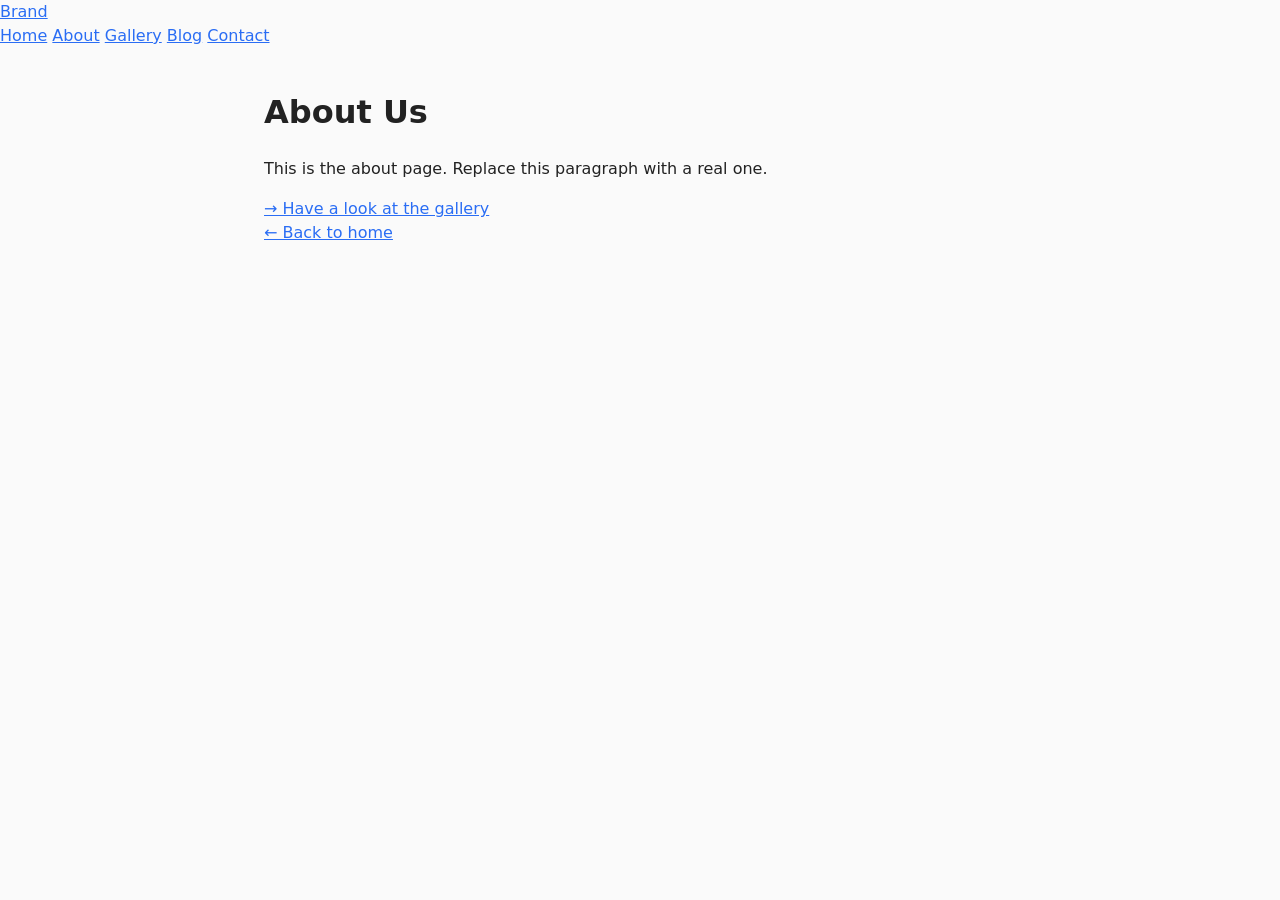
<file: lesson-3/starter/about.html>
<!DOCTYPE html>
<html lang="en">
<head>
  <meta charset="UTF-8">
  <title>About — My Site</title>
  <link rel="stylesheet" href="styles.css">
</head>
<body>

  <!-- The nav is already built on this page so you can focus on
       building it on index.html. Notice it uses the SAME classes
       (main-nav, nav-links). That's how one stylesheet styles every
       page consistently. -->
  <nav class="main-nav">
    <a href="index.html" class="brand">Brand</a>
    <div class="nav-links">
      <a href="index.html">Home</a>
      <a href="about.html" class="active">About</a>
      <a href="gallery.html">Gallery</a>
      <a href="#">Blog</a>
      <a href="#">Contact</a>
    </div>
  </nav>

  <main class="page">
    <h1>About Us</h1>
    <p>This is the about page. Replace this paragraph with a real one.</p>

    <p>
      <a href="gallery.html">→ Have a look at the gallery</a><br>
      <a href="index.html">← Back to home</a>
    </p>
  </main>

</body>
</html>
</file>
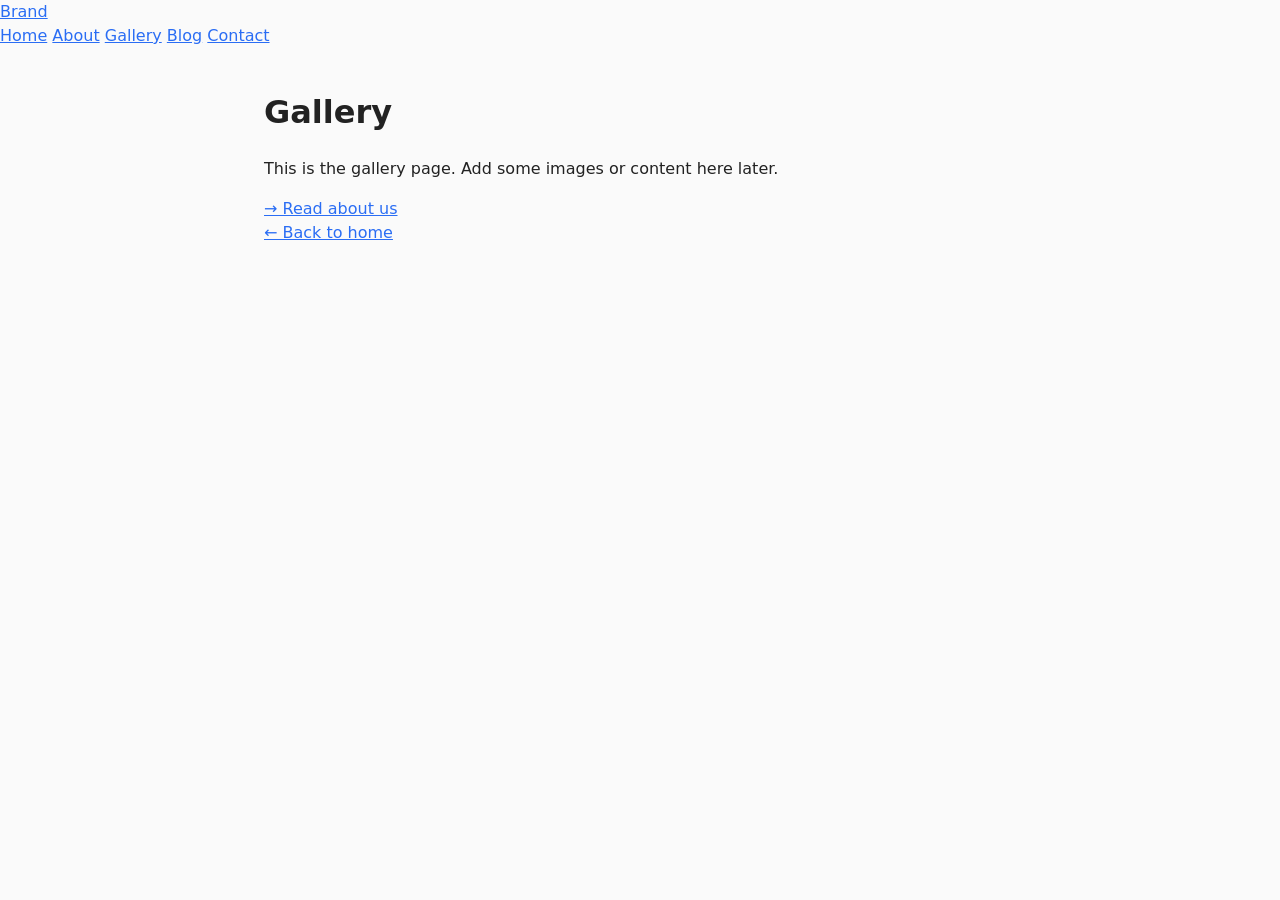
<file: lesson-3/starter/gallery.html>
<!DOCTYPE html>
<html lang="en">
<head>
  <meta charset="UTF-8">
  <title>Gallery — My Site</title>
  <link rel="stylesheet" href="styles.css">
</head>
<body>

  <nav class="main-nav">
    <a href="index.html" class="brand">Brand</a>
    <div class="nav-links">
      <a href="index.html">Home</a>
      <a href="about.html">About</a>
      <a href="gallery.html" class="active">Gallery</a>
      <a href="#">Blog</a>
      <a href="#">Contact</a>
    </div>
  </nav>

  <main class="page">
    <h1>Gallery</h1>
    <p>This is the gallery page. Add some images or content here later.</p>

    <p>
      <a href="about.html">→ Read about us</a><br>
      <a href="index.html">← Back to home</a>
    </p>
  </main>

</body>
</html>
</file>
<file: lesson-2/starter/starter.css>
/* ============================================================
   Starter stylesheet
   Your teacher pre-wrote this rule to show you the pattern.
   Add more rules below.
   ============================================================ */


/* This rule changes the body element.
   The "body" is the whole page — everything between <body> and </body>. */
body {
  font-family: system-ui, sans-serif;
  max-width: 600px;
  margin: 2rem auto;
  padding: 1rem;
}


/* ============================================================
   Now you try — write a rule for each of these:
   ============================================================ */


/* 1. Change the colour of every h1 heading.
      The selector is `h1`. The property is `color`.
      Pick any colour you like. Try a hex value like #1a4d8c. */

/* WRITE YOUR RULE HERE */


/* 2. Make every paragraph easier to read by setting line-height.
      The selector is `p`. The property is `line-height`.
      Try a value of 1.6. */

/* WRITE YOUR RULE HERE */


/* 3. Add space between list items.
      The selector is `li`. The property is `margin-bottom`.
      Try a value of 0.5rem. */

/* WRITE YOUR RULE HERE */


/* ============================================================
   Done with the three above? Try one of these:
   - Change the background colour of the whole page (body, background)
   - Make h2 a different colour from h1
   - Add padding to a paragraph so it has some breathing room
   ============================================================ */
</file>
<file: lesson-2/demo/styles.css>
:root {
            /* Default Theme - Dark Gothic */
            --primary-color: #8b5cf6;
            --secondary-color: #4c1d95;
            --accent-color: #a855f7;
            --background-color: #0f0f23;
            --text-color: #e5e7eb;
            --dropdown-text: #000000;
            --card-bg: #1f1f3a;
            --shadow: rgba(139, 92, 246, 0.3);
            --gradient: linear-gradient(135deg, #4c1d95, #7c2d92);
            --theme-name: "Gothic Purple";
        }

        .theme-purple {
            --primary-color: #8b5cf6;
            --secondary-color: #c4b5fd;
            --accent-color: #a78bfa;
            --background-color: #f5f3ff;
            --text-color: #1e1b4b;
            --card-bg: #ffffff;
            --shadow: rgba(139, 92, 246, 0.2);
            --gradient: linear-gradient(135deg, #8b5cf6, #c4b5fd);
            --theme-name: "Lavender Vibes";
        }

        .theme-mint {
            --primary-color: #10d9c4;
            --secondary-color: #a7f3d0;
            --accent-color: #34d399;
            --background-color: #f0fdfa;
            --text-color: #0f766e;
            --card-bg: #ffffff;
            --shadow: rgba(16, 217, 196, 0.2);
            --gradient: linear-gradient(135deg, #10d9c4, #a7f3d0);
            --theme-name: "Mint Fresh";
        }

        * {
            margin: 0;
            padding: 0;
            box-sizing: border-box;
        }

        body {
            font-family: 'Segoe UI', Tahoma, Geneva, Verdana, sans-serif;
            background: var(--background-color);
            color: var(--text-color);
            line-height: 1.6;
            transition: all 0.3s ease;
        }

        .container {
            max-width: 1200px;
            margin: 0 auto;
            padding: 0 20px;
        }

        /* Header */
        .header {
            background: var(--gradient);
            padding: 1rem 0;
            box-shadow: 0 4px 15px var(--shadow);
            position: sticky;
            top: 0;
            z-index: 100;
        }

        .nav {
            display: flex;
            justify-content: space-between;
            align-items: center;
            flex-wrap: wrap;
            gap: 1rem;
        }

        .logo {
            font-size: 1.8rem;
            font-weight: bold;
            color: white;
            text-shadow: 0 2px 4px rgba(0,0,0,0.1);
        }

        .theme-selector {
            display: flex;
            align-items: center;
            gap: 10px;
        }

        .theme-selector label {
            color: white;
            font-weight: 500;
        }

        .theme-dropdown {
            padding: 8px 12px;
            border: none;
            border-radius: 25px;
            background: rgba(255,255,255,0.9);
            color: var(--dropdown-text);
            font-size: 14px;
            cursor: pointer;
            transition: all 0.3s ease;
        }

        .theme-dropdown:hover {
            background: white;
            transform: translateY(-1px);
        }

        /* Main Content */
        .main {
            padding: 2rem 0;
        }

        .hero {
            text-align: center;
            margin-bottom: 3rem;
            padding: 2rem;
            background: var(--card-bg);
            border-radius: 20px;
            box-shadow: 0 10px 30px var(--shadow);
            transform: translateY(0);
            transition: all 0.3s ease;
        }

        .hero:hover {
            transform: translateY(-5px);
            box-shadow: 0 15px 40px var(--shadow);
        }

        .hero h1 {
            font-size: 2.5rem;
            color: var(--primary-color);
            margin-bottom: 1rem;
            background: var(--gradient);
            background-clip: text;
            -webkit-background-clip: text;
            -webkit-text-fill-color: transparent;
        }

        .hero p {
            font-size: 1.2rem;
            color: var(--text-color);
            opacity: 0.8;
        }

        /* Cards Grid */
        .cards-grid {
            display: grid;
            grid-template-columns: repeat(auto-fit, minmax(300px, 1fr));
            gap: 2rem;
            margin-bottom: 3rem;
        }

        .card {
            background: var(--card-bg);
            border-radius: 20px;
            padding: 2rem;
            box-shadow: 0 10px 30px var(--shadow);
            transition: all 0.3s ease;
            border: 2px solid transparent;
        }

        .card:hover {
            transform: translateY(-10px);
            box-shadow: 0 20px 50px var(--shadow);
            border-color: var(--accent-color);
        }

        .card-icon {
            width: 60px;
            height: 60px;
            background: var(--gradient);
            border-radius: 50%;
            display: flex;
            align-items: center;
            justify-content: center;
            font-size: 1.5rem;
            color: white;
            margin-bottom: 1rem;
        }

        .card h3 {
            color: var(--primary-color);
            margin-bottom: 1rem;
            font-size: 1.3rem;
        }

        .card p {
            color: var(--text-color);
            opacity: 0.8;
            line-height: 1.6;
        }

        /* Interactive Elements */
        .interactive-section {
            background: var(--card-bg);
            border-radius: 20px;
            padding: 2rem;
            margin-bottom: 2rem;
            box-shadow: 0 10px 30px var(--shadow);
        }

        .mood-board {
            display: flex;
            gap: 1rem;
            flex-wrap: wrap;
            justify-content: center;
            margin-top: 1rem;
        }

        .mood-item {
            width: 80px;
            height: 80px;
            border-radius: 15px;
            background: var(--gradient);
            display: flex;
            align-items: center;
            justify-content: center;
            color: white;
            font-size: 1.5rem;
            cursor: pointer;
            transition: all 0.3s ease;
        }

        .mood-item:hover {
            transform: scale(1.1) rotate(5deg);
            box-shadow: 0 5px 20px var(--shadow);
        }

        /* Footer */
        .footer {
            background: var(--primary-color);
            color: white;
            text-align: center;
            padding: 2rem 0;
            margin-top: 3rem;
        }

        /* Animations */
        @keyframes fadeInUp {
            from {
                opacity: 0;
                transform: translateY(30px);
            }
            to {
                opacity: 1;
                transform: translateY(0);
            }
        }

        .card, .hero, .interactive-section {
            animation: fadeInUp 0.6s ease forwards;
        }

        .card:nth-child(2) { animation-delay: 0.1s; }
        .card:nth-child(3) { animation-delay: 0.2s; }

        /* Responsive Design */
        @media (max-width: 768px) {
            .nav {
                justify-content: center;
            }
            
            .hero h1 {
                font-size: 2rem;
            }
            
            .cards-grid {
                grid-template-columns: 1fr;
            }
        }
</file>
<file: lesson-3/starter/styles.css>
/* ============================================================
   STARTER STYLES
   The basics are already done. Your job is to add the nav styles
   and bring the rest of the page to life.
   ============================================================ */


/* --- resets --- */
* { box-sizing: border-box; }
body {
  margin: 0;
  font-family: system-ui, -apple-system, "Segoe UI", sans-serif;
  color: #222;
  background: #fafafa;
  line-height: 1.5;
}
img { max-width: 100%; display: block; }
a { color: #2a6df4; }


/* ============================================================
   NAV — add your flexbox styles below.
   You'll need:
     - .main-nav   (the <nav>)        → display: flex;  ...
     - .nav-links  (the link wrapper) → display: flex;  ...
   ============================================================ */

.main-nav {
  /* TODO */
}

.nav-links {
  /* TODO */
}


/* ============================================================
   HERO, CARDS, ABOUT, FOOTER
   Add styles for these sections as you build them.
   ============================================================ */

.hero { /* TODO */ }

.cards { /* TODO — also flexbox! */ }
.card  { /* TODO */ }

.about-preview { /* TODO */ }

.site-footer { /* TODO */ }


/* --- about & gallery page basics so they're not totally bare --- */
.page {
  max-width: 800px;
  margin: 40px auto;
  padding: 0 24px;
}
</file>
